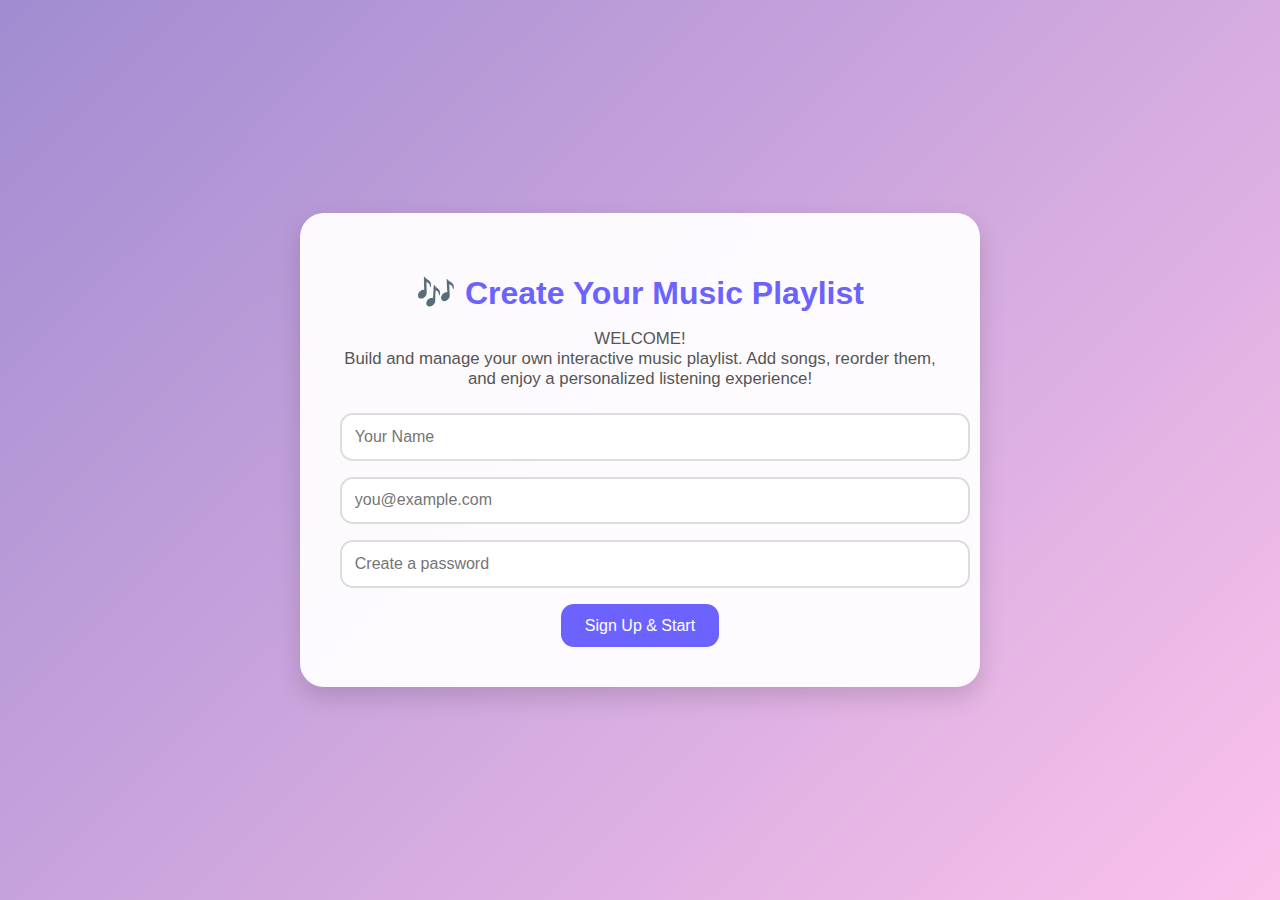
<file: index.html>
<!DOCTYPE html>
<html lang="en">
<head>
    <meta charset="UTF-8">
    <meta name="viewport" content="width=device-width, initial-scale=1.0">
    <title>Sign Up – My Music Playlist</title>
    <link rel="stylesheet" href="style.css">
</head>
<body>
    <div class="signup-container">
        <h1>🎶 Create Your Music Playlist</h1>
        <p class="description">
            WELCOME!<br>Build and manage your own interactive music playlist. Add songs, 
            reorder them, and enjoy a personalized listening experience!
        </p>

        <form id="signupForm" action="playlist.html" method="get">
            <input type="text" id="name" name="name" placeholder="Your Name" required>
            <input type="email" id="email" name="email" placeholder="you@example.com" required>
            <input type="password" id="password" name="password" placeholder="Create a password" required>
            <button type="submit">Sign Up &amp; Start</button>
        </form>
    </div>

    <script src="script.js"></script>
</body>
</html>
</file>
<file: style.css>
/* === Global Styles === */
:root {
    --primary: #6c63ff;        /* vibrant purple */
    --secondary: #ff6f61;      /* coral red */
    --accent: #00c9a7;         /* teal accent */
    --background: linear-gradient(135deg, #a18cd1 0%, #fbc2eb 100%);
    --card-bg: rgba(255,255,255,0.95);
}

body {
    margin: 0;
    font-family: 'Segoe UI', Roboto, sans-serif;
    min-height: 100vh;
    background: var(--background);
    display: flex;
    justify-content: center;
    align-items: center;
    color: #333;
}

/* === Shared Card Container === */
.container, .signup-container {
    background: var(--card-bg);
    padding: 2.5rem;
    border-radius: 1.5rem;
    box-shadow: 0 10px 25px rgba(0,0,0,0.15);
    width: 90%;
    max-width: 600px;
    text-align: center;
    animation: fadeIn 0.8s ease;
}

/* === Typography === */
h1 {
    color: var(--primary);
    font-weight: 700;
    margin-bottom: 1rem;
}

h3 {
    color: var(--secondary);
    margin-top: 1.5rem;
}

p.description {
    color: #555;
    margin-bottom: 1.5rem;
    font-size: 1.05rem;
}

/* === Inputs & Buttons === */
input[type="text"],
input[type="email"],
input[type="password"] {
    width: 100%;
    padding: 0.8rem;
    border-radius: 0.8rem;
    border: 2px solid #ddd;
    margin-bottom: 1rem;
    transition: border 0.3s;
    font-size: 1rem;
}

input:focus {
    border-color: var(--primary);
    outline: none;
}

button {
    padding: 0.8rem 1.5rem;
    border: none;
    border-radius: 0.8rem;
    background: var(--primary);
    color: #fff;
    font-size: 1rem;
    cursor: pointer;
    transition: transform 0.2s, background 0.3s;
}

button:hover {
    background: var(--secondary);
    transform: translateY(-2px);
}

/* === Playlist Specific === */
.controls {
    display: flex;
    gap: 10px;
    margin-bottom: 20px;
    flex-wrap: wrap;
    justify-content: center;
}

#playlist {
    list-style: none;
    padding: 0;
    margin: 1rem 0;
}

.playlist-item {
    display: flex;
    justify-content: space-between;
    align-items: center;
    background: #f5f5f5;
    margin: 0.4rem 0;
    padding: 0.7rem 1rem;
    border-radius: 0.8rem;
    transition: background 0.3s;
}

.playlist-item:hover {
    background: #eaeaea;
}

.playlist-item.playing {
    background: var(--accent);
    color: #fff;
    font-weight: bold;
}

.playlist-item button {
    background: transparent;
    border: none;
    font-size: 1.2rem;
    cursor: pointer;
}

.playlist-item button:hover {
    color: var(--secondary);
}

.progress-container {
    background: #e0e0e0;
    border-radius: 0.8rem;
    height: 12px;
    overflow: hidden;
    margin-top: 10px;
}

.progress-bar {
    background: var(--secondary);
    height: 100%;
    width: 0%;
    transition: width 0.1s linear;
}

/* === Animations === */
@keyframes fadeIn {
    from {opacity: 0; transform: translateY(10px);}
    to   {opacity: 1; transform: translateY(0);}
}
</file>
